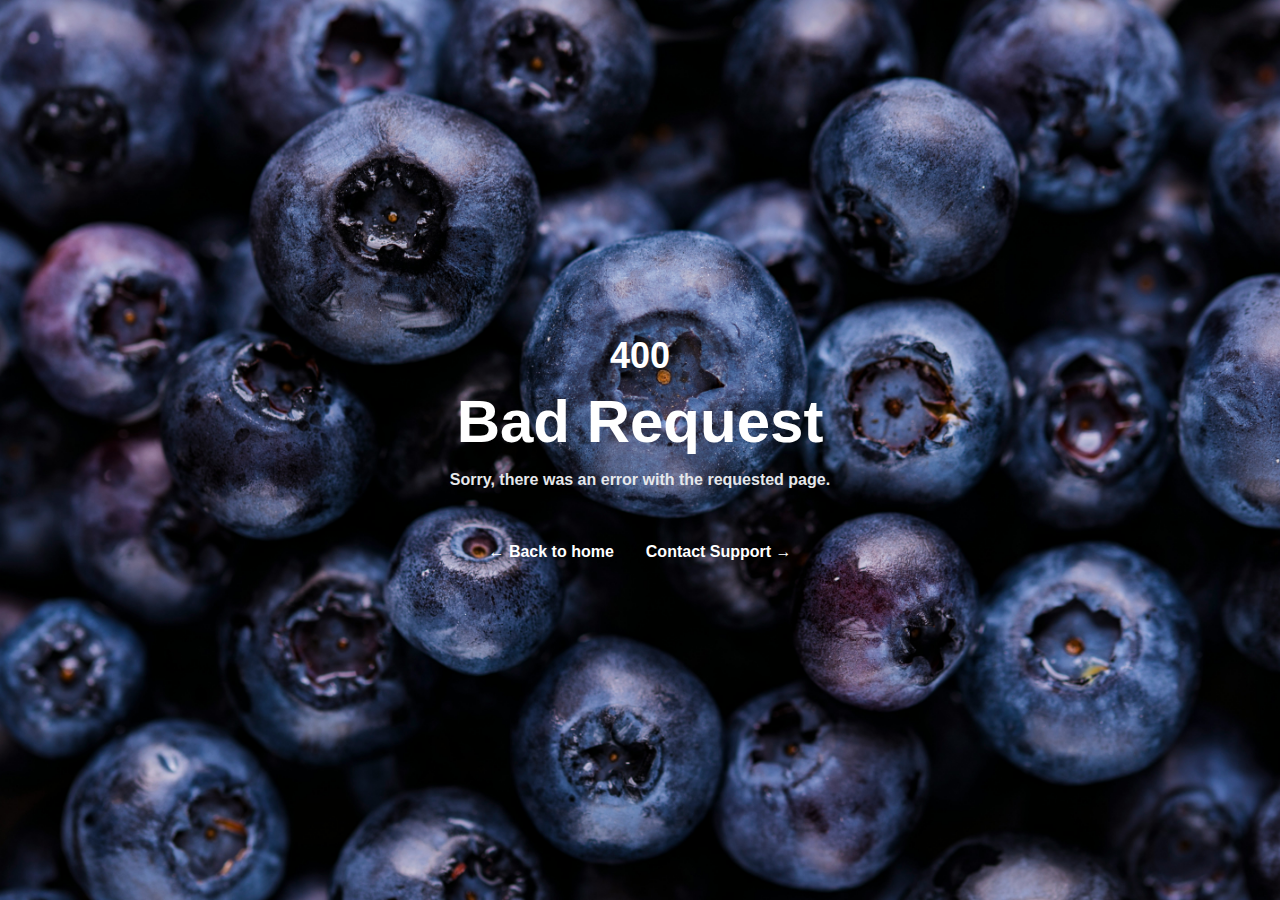
<file: web/error/400/index.html>
<!DOCTYPE html>
<html lang="en">
<head>
    <meta charset="UTF-8">
    <meta name="viewport" content="width=device-width, initial-scale=1.0">
    <title>Error 400</title>
    <link rel="icon" href="../../assets/images/Lebnaz-logo-sq.png">
    <link rel="stylesheet" href="../../assets/css/main.css">
    <link rel="stylesheet" href="../../assets/css/secondary.css">
    <script src="../../assets/js/main.js" defer></script>
</head>
<body style="font-family: Arial, Helvetica, sans-serif;">
    <main id="errorPage" style="background-size: cover; background-position: center; opacity: 100%; height: 100vh;">
        <div class="text-white flex flex-col justify-center items-center h-screen space-y-4">
            <h4 class="text-4xl font-semibold">400</h4>
            <h1 class="text-6xl font-bold">Bad Request</h1>
            <h4 class="text-gray-200 font-semibold">Sorry, there was an error with the requested page.</h4>
            <div class="flex space-x-8 mt-8"> <!-- Container to hold both buttons -->
                <a href="#https://newbyfoodpantry.com" class="font-bold hover:opacity-85 transition duration-200">                <!--Remove '#'-->
                    <span aria-hidden="true">←</span>
                    Back to home
                </a>
                <a href="#https://newbyfoodpantry.com/support" class="font-bold hover:opacity-85 transition duration-200">                <!--Remove '#'-->
                    Contact Support
                    <span aria-hidden="true">→</span>
                </a>
            </div>
        </div>
        <script>
            const backgrounds = [
                '../../assets/images/errorpg1.jpg',
                '../../assets/images/errorpg2.jpg',
                '../../assets/images/errorpg3.jpg'
            ];
            const randomIndex = Math.floor(Math.random() * backgrounds.length);
            const randomBackground = backgrounds[randomIndex];
            document.getElementById('errorPage').style.backgroundImage = `url('${randomBackground}')`;
        </script>
    </main>
</body>
</html>
</file>
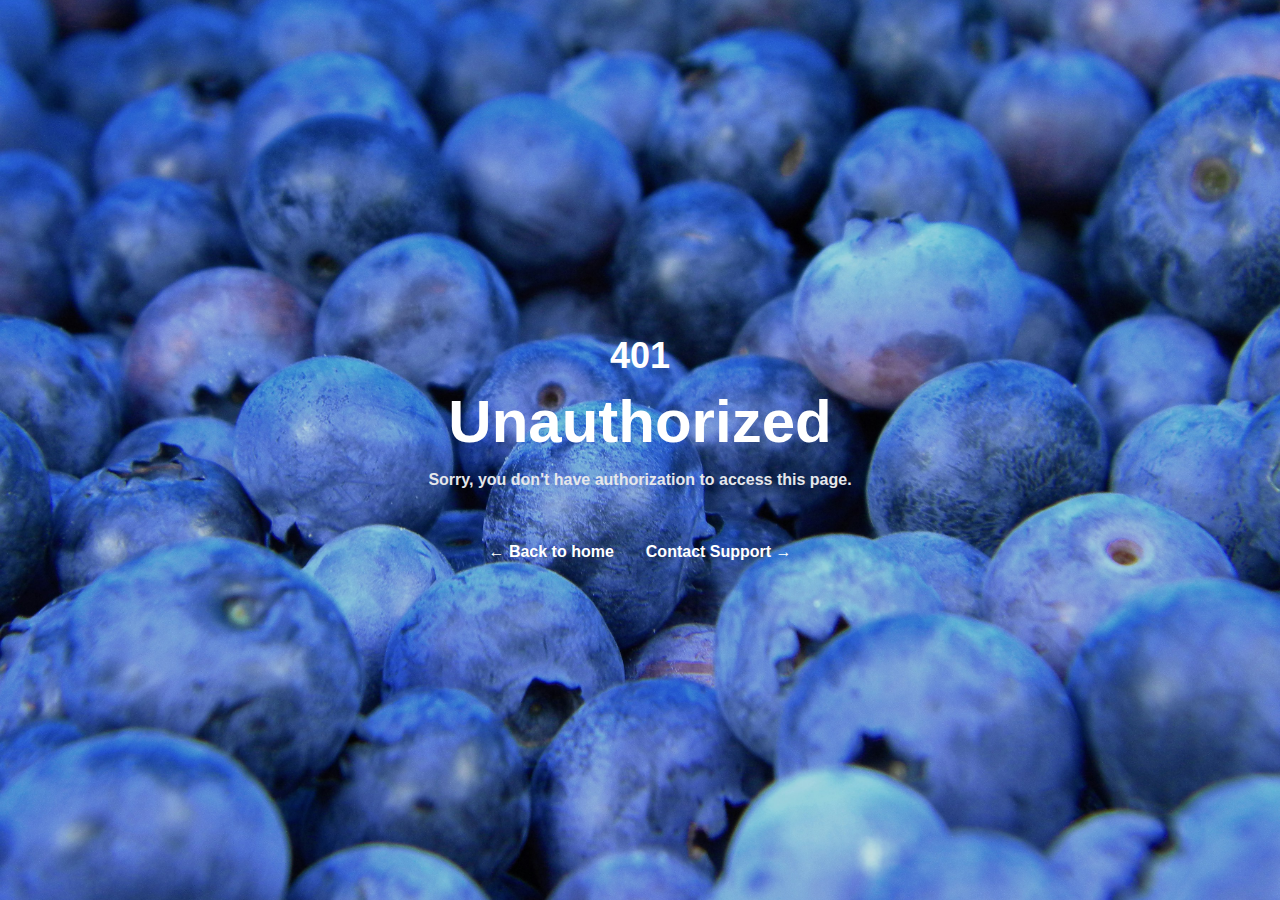
<file: web/error/401/index.html>
<!DOCTYPE html>
<html lang="en">
<head>
    <meta charset="UTF-8">
    <meta name="viewport" content="width=device-width, initial-scale=1.0">
    <title>Error 401</title>
    <link rel="icon" href="../../assets/images/Lebnaz-logo-sq.png">
    <link rel="stylesheet" href="../../assets/css/main.css">
    <link rel="stylesheet" href="../../assets/css/secondary.css">
    <script src="../../assets/js/main.js" defer></script>
</head>
<body style="font-family: Arial, Helvetica, sans-serif;">
    <main id="errorPage" style="background-size: cover; background-position: center; opacity: 100%; height: 100vh;">
        <div class="text-white flex flex-col justify-center items-center h-screen space-y-4">
            <h4 class="text-4xl font-semibold">401</h4>
            <h1 class="text-6xl font-bold">Unauthorized</h1>
            <h4 class="text-gray-200 font-semibold">Sorry, you don't have authorization to access this page.</h4>
            <div class="flex space-x-8 mt-8"> <!-- Container to hold both buttons -->
                <a href="#https://newbyfoodpantry.com" class="font-bold hover:opacity-85 transition duration-200">                <!--Remove '#'-->
                    <span aria-hidden="true">←</span>
                    Back to home
                </a>
                <a href="#https://newbyfoodpantry.com/support" class="font-bold hover:opacity-85 transition duration-200">                <!--Remove '#'-->
                    Contact Support
                    <span aria-hidden="true">→</span>
                </a>
            </div>
        </div>
        <script>
            const backgrounds = [
                '../../assets/images/errorpg1.jpg',
                '../../assets/images/errorpg2.jpg',
                '../../assets/images/errorpg3.jpg'
            ];
            const randomIndex = Math.floor(Math.random() * backgrounds.length);
            const randomBackground = backgrounds[randomIndex];
            document.getElementById('errorPage').style.backgroundImage = `url('${randomBackground}')`;
        </script>
    </main>    
</body>
</html>
</file>
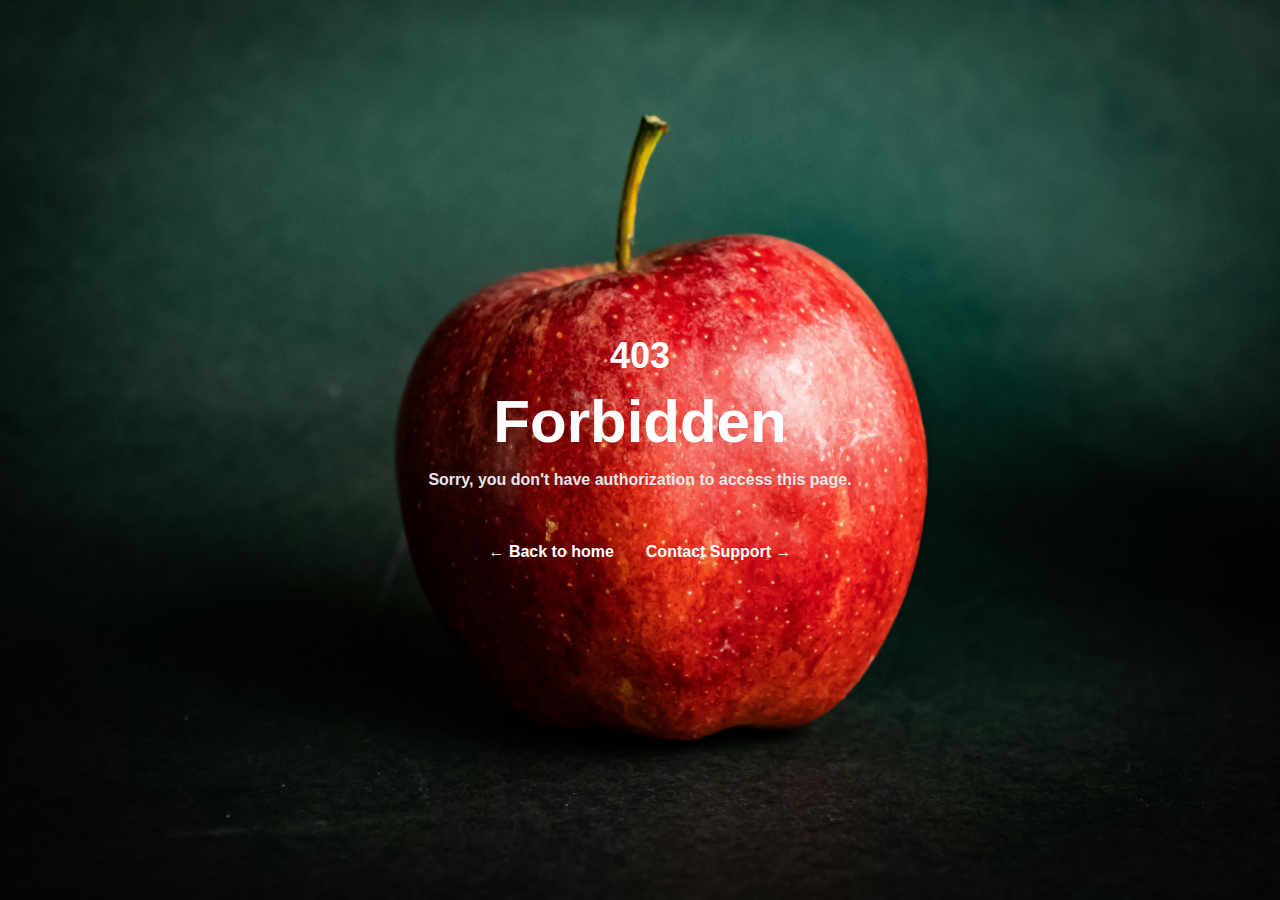
<file: web/error/403/index.html>
<!DOCTYPE html>
<html lang="en">
<head>
    <meta charset="UTF-8">
    <meta name="viewport" content="width=device-width, initial-scale=1.0">
    <title>Error 403</title>
    <link rel="icon" href="../../assets/images/Lebnaz-logo-sq.png">
    <link rel="stylesheet" href="../../assets/css/main.css">
    <link rel="stylesheet" href="../../assets/css/secondary.css">
    <script src="../../assets/js/main.js" defer></script>
</head>
<body style="font-family: Arial, Helvetica, sans-serif;">
    <main id="errorPage" style="background-size: cover; background-position: center; opacity: 100%; height: 100vh;">
        <div class="text-white flex flex-col justify-center items-center h-screen space-y-4">
            <h4 class="text-4xl font-semibold">403</h4>
            <h1 class="text-6xl font-bold">Forbidden</h1>
            <h4 class="text-gray-200 font-semibold">Sorry, you don't have authorization to access this page.</h4>
            <div class="flex space-x-8 mt-8"> <!-- Container to hold both buttons -->
                <a href="#https://newbyfoodpantry.com" class="font-bold hover:opacity-85 transition duration-200">                <!--Remove '#'-->
                    <span aria-hidden="true">←</span>
                    Back to home
                </a>
                <a href="#https://newbyfoodpantry.com/support" class="font-bold hover:opacity-85 transition duration-200">                <!--Remove '#'-->
                    Contact Support
                    <span aria-hidden="true">→</span>
                </a>
            </div>
        </div>
        <script>
            const backgrounds = [
                '../../assets/images/errorpg1.jpg',
                '../../assets/images/errorpg2.jpg',
                '../../assets/images/errorpg3.jpg'
            ];
            const randomIndex = Math.floor(Math.random() * backgrounds.length);
            const randomBackground = backgrounds[randomIndex];
            document.getElementById('errorPage').style.backgroundImage = `url('${randomBackground}')`;
        </script>
    </main>    
</body>
</html>
</file>
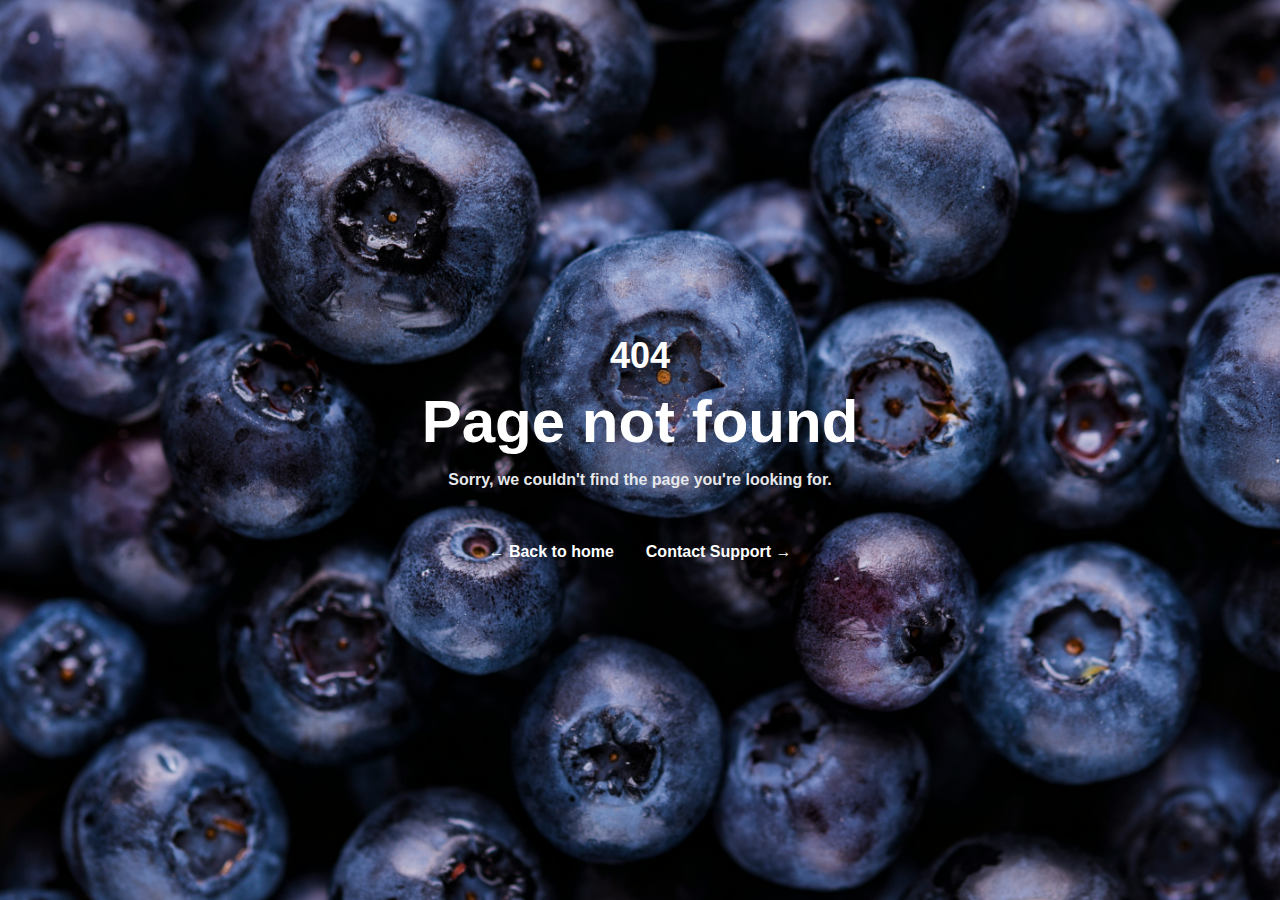
<file: web/error/404/index.html>
<!DOCTYPE html>
<html lang="en">
<head>
    <meta charset="UTF-8">
    <meta name="viewport" content="width=device-width, initial-scale=1.0">
    <title>Error 404</title>
    <link rel="icon" href="../../assets/images/Lebnaz-logo-sq.png">
    <link rel="stylesheet" href="../../assets/css/main.css">
    <link rel="stylesheet" href="../../assets/css/secondary.css">
    <script src="../../assets/js/main.js" defer></script>
</head>
<body style="font-family: Arial, Helvetica, sans-serif;">
    <main id="errorPage" style="background-size: cover; background-position: center; opacity: 100%; height: 100vh;">
        <div class="text-white flex flex-col justify-center items-center h-screen space-y-4">
            <h4 class="text-4xl font-semibold">404</h4>
            <h1 class="text-6xl font-bold">Page not found</h1>
            <h4 class="text-gray-200 font-semibold">Sorry, we couldn't find the page you're looking for.</h4>
            <div class="flex space-x-8 mt-8"> <!-- Container to hold both buttons -->
                <a href="#https://newbyfoodpantry.com" class="font-bold hover:opacity-85 transition duration-200">                <!--Remove '#'-->
                    <span aria-hidden="true">←</span>
                    Back to home
                </a>
                <a href="#https://newbyfoodpantry.com/support" class="font-bold hover:opacity-85 transition duration-200">                <!--Remove '#'-->
                    Contact Support
                    <span aria-hidden="true">→</span>
                </a>
            </div>
        </div>
        <script>
            const backgrounds = [
                '../../assets/images/errorpg1.jpg',
                '../../assets/images/errorpg2.jpg',
                '../../assets/images/errorpg3.jpg'
            ];
    
            const randomIndex = Math.floor(Math.random() * backgrounds.length);
            const randomBackground = backgrounds[randomIndex];
            document.getElementById('errorPage').style.backgroundImage = `url('${randomBackground}')`;
        </script>
    </main>
    
</body>
</html>
</file>
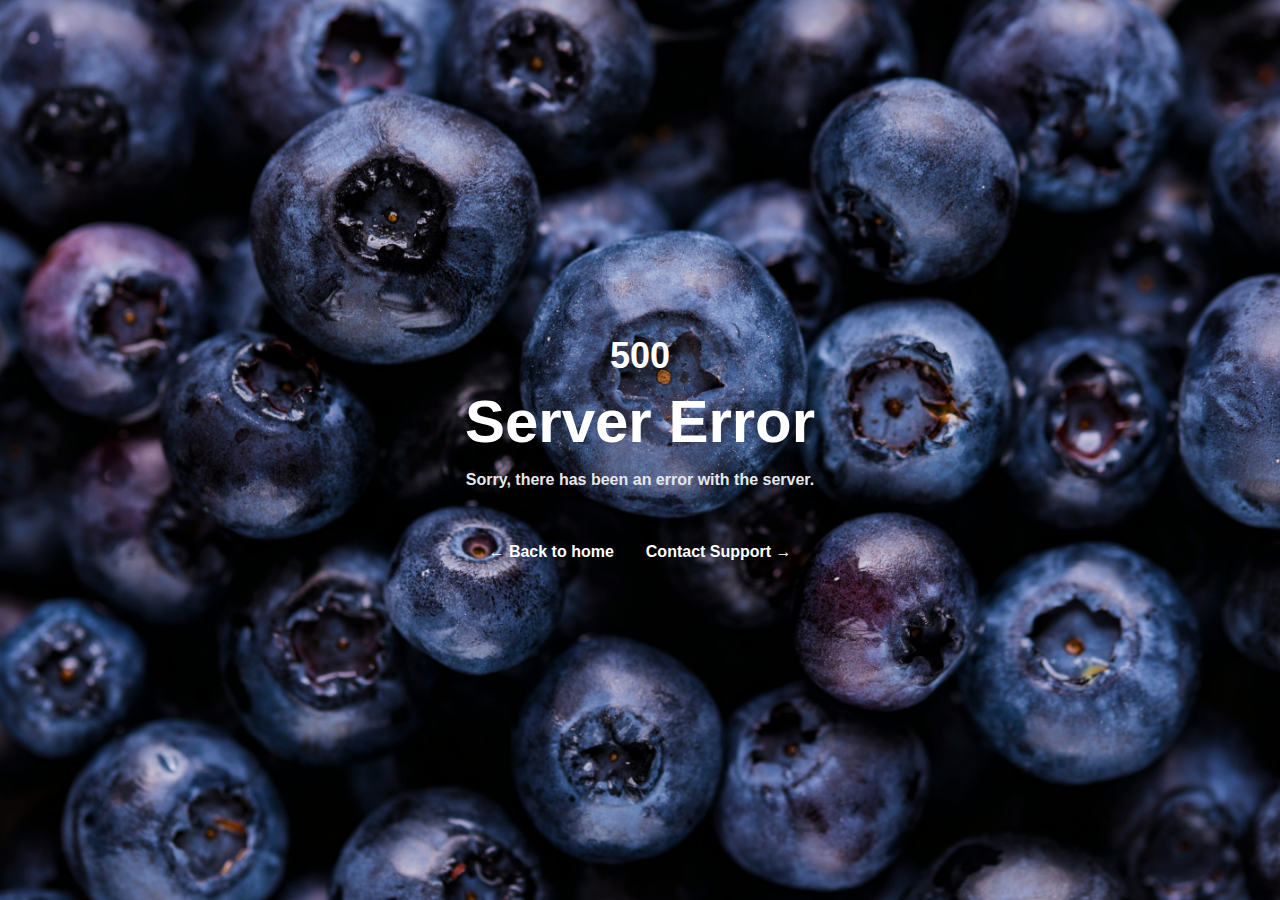
<file: web/error/500/index.html>
<!DOCTYPE html>
<html lang="en">
<head>
    <meta charset="UTF-8">
    <meta name="viewport" content="width=device-width, initial-scale=1.0">
    <title>Error 500</title>
    <link rel="icon" href="../../assets/images/Lebnaz-logo-sq.png">
    <link rel="stylesheet" href="../../assets/css/main.css">
    <link rel="stylesheet" href="../../assets/css/secondary.css">
    <script src="../../assets/js/main.js" defer></script>
</head>
<body style="font-family: Arial, Helvetica, sans-serif;">
    <main id="errorPage" style="background-size: cover; background-position: center; opacity: 100%; height: 100vh;">
        <div class="text-white flex flex-col justify-center items-center h-screen space-y-4">
            <h4 class="text-4xl font-semibold">500</h4>
            <h1 class="text-6xl font-bold">Server Error</h1>
            <h4 class="text-gray-200 font-semibold">Sorry, there has been an error with the server.</h4>
            <div class="flex space-x-8 mt-8"> <!-- Container to hold both buttons -->
                <a href="#https://newbyfoodpantry.com" class="font-bold hover:opacity-85 transition duration-200">                <!--Remove '#'-->
                    <span aria-hidden="true">←</span>
                    Back to home
                </a>
                <a href="#https://newbyfoodpantry.com/support" class="font-bold hover:opacity-85 transition duration-200">                <!--Remove '#'-->
                    Contact Support
                    <span aria-hidden="true">→</span>
                </a>
            </div>
        </div>
        <script>
            const backgrounds = [
                '../../assets/images/errorpg1.jpg',
                '../../assets/images/errorpg2.jpg',
                '../../assets/images/errorpg3.jpg'
            ];
            const randomIndex = Math.floor(Math.random() * backgrounds.length);
            const randomBackground = backgrounds[randomIndex];
            document.getElementById('errorPage').style.backgroundImage = `url('${randomBackground}')`;
        </script>
    </main>
</body>
</html>
</file>
<file: web/assets/css/secondary.css>
:root[data-theme="light"] {
  --text: #2c2c2c; /* Darker text for better readability */
  --background: #f4f3f5; /* Light gray background */
  --background-footer: #f4f3f5; /* Dark maroon background */
  --text-footer: #1e1b1d; /* Light gray background */
  --border-br: 0.75rem;
  --border-bl: 0.75rem;
  --primary: #b93c7a; /* Soft rose pink */
  --primary-alt: #9c6d87;
  --secondary: #d6b28c; /* Warm beige */
  --accent: #191b17; /* Soft sage green */
  --banner: rgba(255, 255, 255, 0.85); /* Subtle off-white for banner */
  --logo: rgba(156, 109, 135, 0.3); /* Slightly faded pinkish hue for logo */
  --switch: #b1c88d; /* Matching soft sage green for switch */
  --gradient-w-b: to top, rgba(255, 255, 255, 1), rgba(255, 255, 255, 0);
  --event-bg: rgba(0, 0, 0, 0.5);
}

:root[data-theme="dark"] {
  --text: #f1f1f1; /* Soft white text for dark mode */
  --background: #292929; /* Dark maroon background */
  --background-footer: #c8c8c8; /* Dark maroon background */
  --text-footer: rgb(36, 33, 35); /* Dark maroon background */
  --border-br: 0.75rem;
  --border-bl: 0.75rem;
  --primary: #9c6d87; /* Muted pinkish brown */
  --primary-alt: #b93c7a; /* Soft rose pink */
  --secondary: #4e3a23; /* Dark brown */
  --accent: #788a5a; /* Muted olive green */
  --banner: rgba(255, 255, 255, 0.1); /* Subtle light banner for dark theme */
  --logo: rgba(156, 109, 135, 0.4); /* Slightly less faded pinkish hue for logo */
  --switch: #9c6d87; /* Soft rose pink for switch */
  --gradient-w-b: to top, rgba(0, 0, 0, 1), rgba(0, 0, 0, 0);
  --event-bg: rgba(129, 129, 129, 0.5);
}

html {
  background-color: var(--background);
  color: var(--text);
}
html, body {
  height: 100%;
  margin: 0;  /* Ensure no margins */
}


br {
  user-select: none; /* Standard syntax */
  -webkit-user-select: none; /* Safari */
  -ms-user-select: none; /* IE 10 and IE 11 */
}

#banner {
  background-color: var(--banner);
  border-bottom-left-radius: var(--border-bl);
  border-bottom-right-radius: var(--border-br);
}

.switch {
  position: relative;
  display: inline-block;
  width: 60px;
  height: 34px;
}

.switch input {
  opacity: 0;
  width: 0;
  height: 0;
}

.slider {
  position: absolute;
  cursor: pointer;
  top: 0;
  left: 0;
  right: 0;
  bottom: 0;
  background-color: #ccc;
  transition: 0.4s;
  border-radius: 34px;
}

.slider:before {
  position: absolute;
  content: "";
  height: 26px;
  width: 26px;
  border-radius: 50%;
  left: 4px;
  bottom: 4px;
  background-color: white;
  transition: 0.4s;
}

input:checked + .slider {
  background-color: var(--switch);
}

input:checked + .slider:before {
  transform: translateX(26px);
}

.slider-container {
  position: relative;
  width: 50%;  /* Adjust slider to take up 75% width */
  height: 65vh;
  margin: 0 auto;  /* Center the slider */
  overflow: hidden;
  box-shadow: 0 4px 10px var(--background); /* Optional: add shadow for a floating effect */
  border-radius: 1rem;
}

.slider-images {
  display: flex;
  transition: transform 0.5s ease-in-out;
}

.slider-images img {
  width: 100%;
  height: 100%;
  object-fit: cover;
}

.slider-buttons {
  position: absolute;
  top: 50%;
  width: 100%;
  display: flex;
  justify-content: space-between;
  transform: translateY(-50%);
  padding: 0 20px;
}

.slider-buttons button {
  background-color: rgba(0, 0, 0, 0.5);
  color: white;
  border: none;
  padding: 10px 15px;
  cursor: pointer;
  border-radius: 5rem;
  opacity: 0.7;
}

.slider-buttons button:hover {
  opacity: 1;
}

/* Faded effect at the bottom */
.fade-bottom {
  position: absolute;
  bottom: 0;
  left: 0;
  right: 0;
  height: 40%;
  background: linear-gradient(var(--gradient-w-b));
}

/* Overlay with text for events */
.event-overlay {
  position: absolute;
  bottom: 10%;
  left: 33%;
  background: var(--event-bg);  /* Semi-transparent background */
  color: white;
  padding: 20px;
  border-radius: 10px;
  max-width: 350px;
  z-index: 2;
  backdrop-filter: blur(10px);  /* Apply blur effect to background */
  -webkit-backdrop-filter: blur(10px); /* For Safari compatibility */
}

.navbar {
  display: flex;
  justify-content: left;
  align-items: center;
  gap: 15px;
  margin-left: 500px; /* Adjust navbar tabs to the right */
}

.navbar a {
  color: var(--text);
  text-decoration: none;
  font-size: 16px;
  font-weight: bold;
  padding: 10px;
  transition: background 0.3s;
  border-radius: 0.5rem;
}

.navbar a:hover {
  background-color: rgba(0, 0, 0, 0.1);
}

#donateBtn {
  font-size: 18px;
  padding: 12px 20px;
  background-color: var(--primary);
  color: white;
  border-radius: 5px;
  font-weight: bold;
  transition: background 0.3s;
}

#donateBtn:hover {
  background-color: var(--primary-alt);
}

/* Adjust textLogo to be 5rem to the right of the logo */
#textLogo {
  margin-left: 5rem;
}


.footer {
  position: absolute;
  bottom: -50%;
  width: 100%;
  height: 20%;
  background-color: var(--text-footer);
  color: var(--background-footer);
  text-align: center;
  padding: 1rem;
  font-size: 0.9rem;
  z-index: 100;
}

.footer-content p {
  margin: 0;
}
#copyright {
  justify-content: center;
}
#pages {
  margin-top: 2.75rem;
  position: absolute;
  left: 25rem;
}
#socialMedia {
  margin-top: 1.25rem;
  position: absolute;
  right: 25rem;
}
</file>
